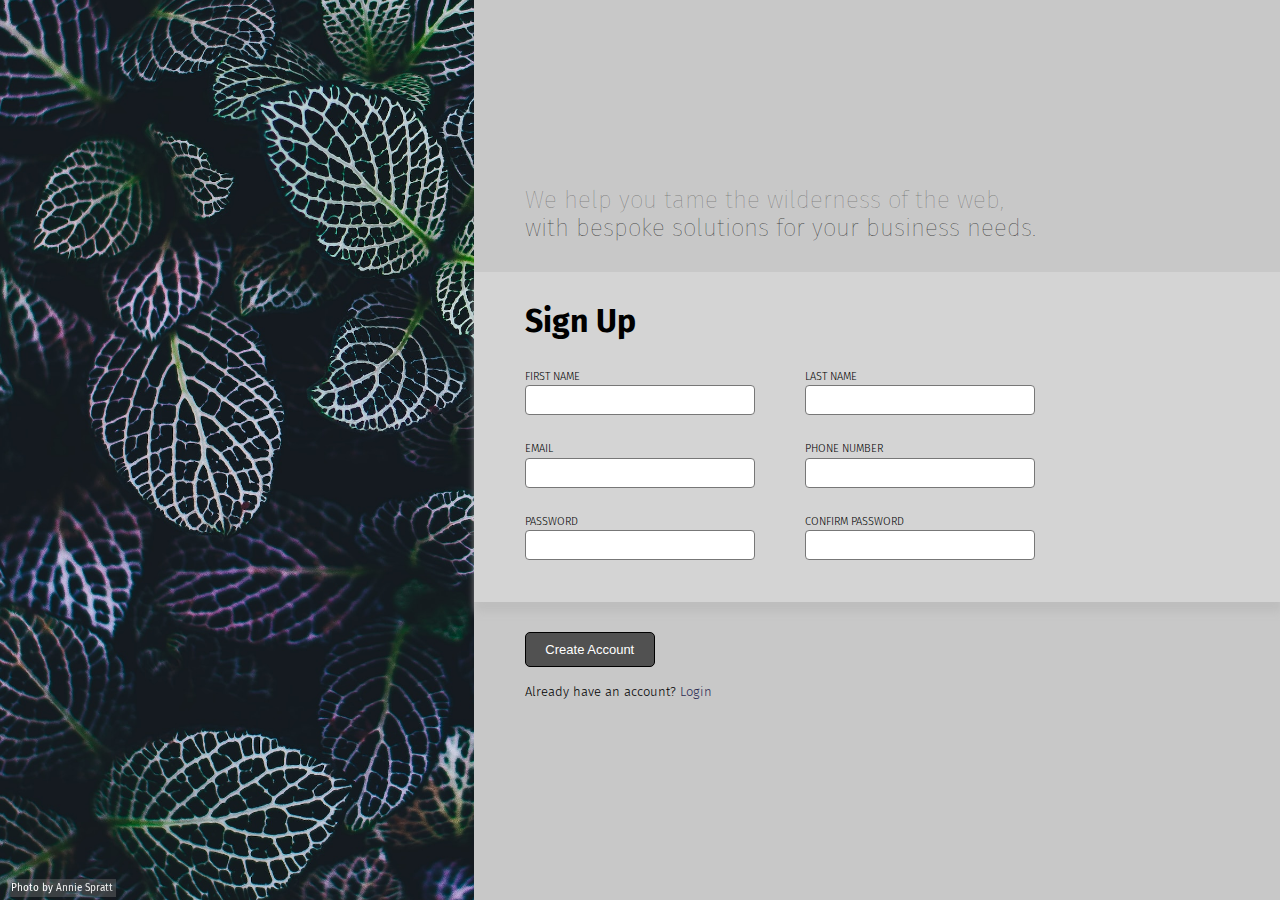
<file: index.html>
<!DOCTYPE html>
<html lang="en">
<head>
  <meta charset="UTF-8">
  <meta name="viewport" content="width=device-width, initial-scale=1.0">
  <link rel="stylesheet" href="styles/styles.css">
  <link rel="stylesheet" href="styles/fonts.css">
  <script src="scripts.js" defer></script>
  <title>Sign Up</title>
</head>
<body>
  <div class="background">
    <p class="photo-credit">
      Photo by <a class="photo-credit" href="https://unsplash.com/@anniespratt?utm_source=unsplash&utm_medium=referral&utm_content=creditCopyText">Annie Spratt</a>
    </p>
    <div class="overlay">
      <div class="form-container">
        <div class="form-row header">
          <h2>We help you tame the wilderness of the web,</h2>
          <h2>with bespoke solutions for your business needs.</h2>
        </div>  
        <form action="https://www.httpbin.org/post" method="post">
          <div class="fields-section">
            <div class="form-row">
              <h1>Sign Up</h1>
            </div>
            <div class="form-row">
              <div>
                <label for="f_name">First Name</label>
                <input tabindex="1" id="f_name" name="f_name" type="text" autocomplete="given-name" required>
                <p class="error-message"></p>
              </div>
              <div>
                <label for="l_name">Last Name</label>
                <input tabindex="2" id="l_name" name="l_name" type="text" autocomplete="family-name" required>
                <p class="error-message"></p>
              </div>
            </div>
            <div class="form-row">
              <div>
                <label for="email">Email</label>
                <input tabindex="3" id="email" name="email" type="email" autocomplete="email" required>
                <p class="error-message"></p>
              </div>
              <div>
                <label for="phone">Phone Number</label>
                <input tabindex="4" id="phone" name="phone" type="tel" autocomplete="tel" required>
                <p class="error-message"></p>
              </div>
            </div>
            <div class="form-row">
              <div>
                <label for="password">Password</label>
                <input tabindex="5" id="password" name="password" type="password" autocomplete="off" required>
                <p class="error-message"></p>
              </div>
              <div>
                <label for="password_confirm">Confirm Password</label>
                <input tabindex="6" id="password_confirm" name="password_confirm" type="password" autocomplete="off" required>
                <p class="error-message"></p>
              </div>
            </div>
          </div>
          <div class="form-row">
            <button type="submit">Create Account</button>
          </div>
          <div class="form-row">
            <p class="normal-text">Already have an account? <a class="login" href="">Login</a></p>
          </div>
        </form>
      </div>
      
    </div>
  </div>
</body>
</html>
</file>
<file: styles/styles.css>
:root {
  --label-font-size: 11px;
  --input-font-size: 14px;
  --error-font-size: 10px;
}

html {
  box-sizing: border-box;
}

*, *::before, *::after {
  box-sizing: border-box;
  margin: 0;
}

body {
  font-family: 'Fira Sans', sans-serif;
}

.background {
  background-image: url('../assets/bg.jpeg');
  background-size: cover;
  background-position: left;
  background-repeat: no-repeat;
  width: 100vw;
  height: 100vh;
  position: relative;
}

p.photo-credit {
  position: fixed;
  bottom: 3px;
  left: 8px;
  color: white;
  font-size: 10px;
  background:rgba(119, 119, 119, 0.4);
  padding: 3px;
}

a.photo-credit:link,
a.photo-credit:visited,
a.photo-credit:active,
a.photo-credit:focus {
  text-decoration: none;
  color: rgb(237, 237, 237);
}

.overlay {
  background-color: rgb(200, 200, 200);
  width: 63%;
  height: 100vh;
  float: right;
}

.form-container {
  padding: 4vw 0;
  height: 100%;
  display: flex;
  flex-direction: column;
  justify-content: center;
}

.form-container h1 {
  width: 100%;
}

.fields-section {
  padding: 30px 0;
  background-color: rgb(212, 212, 212);
  box-shadow: 2px 10px 8px rgb(190, 190, 190);
}

.fields-section > .form-row:last-child {
  margin-bottom: 0;
}

.fields-section + .form-row {
  margin-top: 30px;
}

.form-row {
  display: flex;
  gap: 50px;
  margin-bottom: 15px;
  padding: 0 4vw;
}

.header {
  display: flex;
  flex-direction: column;
  gap: 0;
  margin-bottom: 30px;
}

.form-row > h1 {
  margin-bottom: 15px;
  font-weight: 700;
}

.header > h2 {
  font-weight: 100;
}

.header > h2:nth-child(1) {
  color: rgba(0, 0, 0, 0.4)
}

.header > h2:nth-child(2) {
  color: rgba(0, 0, 0, 0.7)
}

.form-row > div {
  width: min(80%, 230px);
}

label {
  display: block;
  text-transform: uppercase;
  font-size: var(--label-font-size);
  font-weight: 300;
  margin-bottom: 0.15rem;
}

input {
  height: 30px;
  width: 100%;
  font-size: var(--input-font-size);
  padding-left: 10px;
  border-radius: 4px;
  border: 1px solid rgb(119, 119, 119);
}

input:focus {
  box-shadow: 3px 2px 2px rgb(84, 84, 94);
}

p.error-message {
  min-height: calc(var(--error-font-size) * 1.2);
  font-size: var(--error-font-size);
  color: rgb(224, 28, 28);
}

.error {
  background-color: rgb(255, 173, 173);
}

button {
  padding: 9px 10px;
  width: min(130px, 50%);
  background-color: rgb(81, 81, 81);
  color: white;
  font-size: 13px;
  font-weight: 300;
  border-radius: 5px;
  border: 1px solid black;
}

button:hover {
  background-color: rgb(97, 97, 97);
  cursor: pointer;
}

a.login:link,
a.login:visited,
a.login:active,
a.login:focus {
  text-decoration: none;
  color: rgb(44, 44, 83);
}

a:hover {
  text-decoration: underline;
}

p.normal-text {
  font-size: 13px;
  font-weight: 300;
  padding-top: 2px;
}

@media screen and (max-width: 768px) {
  .overlay {
    width: 100vw;
  }

  p.photo-credit {
    visibility: hidden;
  }
}

@media screen and (max-width: 550px) {
  .form-row {
    flex-direction: column;
    gap: 15px;
  }
}
</file>
<file: styles/fonts.css>
/* ------------------------------------------------ */
/* ------------------ Fira Sans ------------------- */
/* ------------------------------------------------ */

/* Thin */
@font-face {
  font-family: "Fira Sans";
  src: url('../fonts/firasans/FiraSans-Thin.ttf') format('truetype');

  font-weight: 100;
  font-style: normal;
}

/* Extra Light */
@font-face {
  font-family: "Fira Sans";
  src: url('../fonts/firasans/FiraSans-ExtraLight.ttf') format('truetype');

  font-weight: 200;
  font-style: normal;
}

/* Light */
@font-face {
  font-family: "Fira Sans";
  src: url('../fonts/firasans/FiraSans-Light.ttf') format('truetype');

  font-weight: 300;
  font-style: normal;
}

/* Regular */
@font-face {
  font-family: "Fira Sans";
  src: url('../fonts/firasans/FiraSans-Regular.ttf') format('truetype');

  font-weight: 400;
  font-style: normal;
}

/* Medium */
@font-face {
  font-family: "Fira Sans";
  src: url('../fonts/firasans/FiraSans-Medium.ttf') format('truetype');

  font-weight: 500;
  font-style: normal;
}

/* Semi Bold */
@font-face {
  font-family: "Fira Sans";
  src: url('../fonts/firasans/FiraSans-SemiBold.ttf') format('truetype');

  font-weight: 600;
  font-style: normal;
}

/* Bold */
@font-face {
  font-family: "Fira Sans";
  src: url('../fonts/firasans/FiraSans-Bold.ttf') format('truetype');

  font-weight: 700;
  font-style: normal;
}

/* Extra Bold */
@font-face {
  font-family: "Fira Sans";
  src: url('../fonts/firasans/FiraSans-ExtraBold.ttf') format('truetype');

  font-weight: 800;
  font-style: normal;
}

/* Black */
@font-face {
  font-family: "Fira Sans";
  src: url('../fonts/firasans/FiraSans-Black.ttf') format('truetype');

  font-weight: 900;
  font-style: normal;
}

/* Thin Italic */
@font-face {
  font-family: "Fira Sans";
  src: url('../fonts/firasans/FiraSans-ThinItalic.ttf') format('truetype');

  font-weight: 100;
  font-style: italic;
}

/* Extra Light Italic */
@font-face {
  font-family: "Fira Sans";
  src: url('../fonts/firasans/FiraSans-ExtraLightItalic.ttf') format('truetype');

  font-weight: 200;
  font-style: italic;
}

/* Light Italic */
@font-face {
  font-family: "Fira Sans";
  src: url('../fonts/firasans/FiraSans-LightItalic.ttf') format('truetype');

  font-weight: 300;
  font-style: italic;
}

/* Regular Italic */
@font-face {
  font-family: "Fira Sans";
  src: url('../fonts/firasans/FiraSans-Italic.ttf') format('truetype');

  font-weight: 400;
  font-style: italic;
}

/* Medium Italic */
@font-face {
  font-family: "Fira Sans";
  src: url('../fonts/firasans/FiraSans-MediumItalic.ttf') format('truetype');

  font-weight: 500;
  font-style: italic;
}

/* Semi Bold Italic */
@font-face {
  font-family: "Fira Sans";
  src: url('../fonts/firasans/FiraSans-SemiBoldItalic.ttf') format('truetype');

  font-weight: 600;
  font-style: italic;
}

/* Bold Italic */
@font-face {
  font-family: "Fira Sans";
  src: url('../fonts/firasans/FiraSans-BoldItalic.ttf') format('truetype');

  font-weight: 700;
  font-style: italic;
}

/* Extra Bold Italic */
@font-face {
  font-family: "Fira Sans";
  src: url('../fonts/firasans/FiraSans-ExtraBoldItalic.ttf') format('truetype');

  font-weight: 800;
  font-style: italic;
}

/* Black Italic */
@font-face {
  font-family: "Roboto";
  src: url('../fonts/roboto/Roboto-BlackItalic.ttf') format('truetype');

  font-weight: 900;
  font-style: italic;
}
</file>
